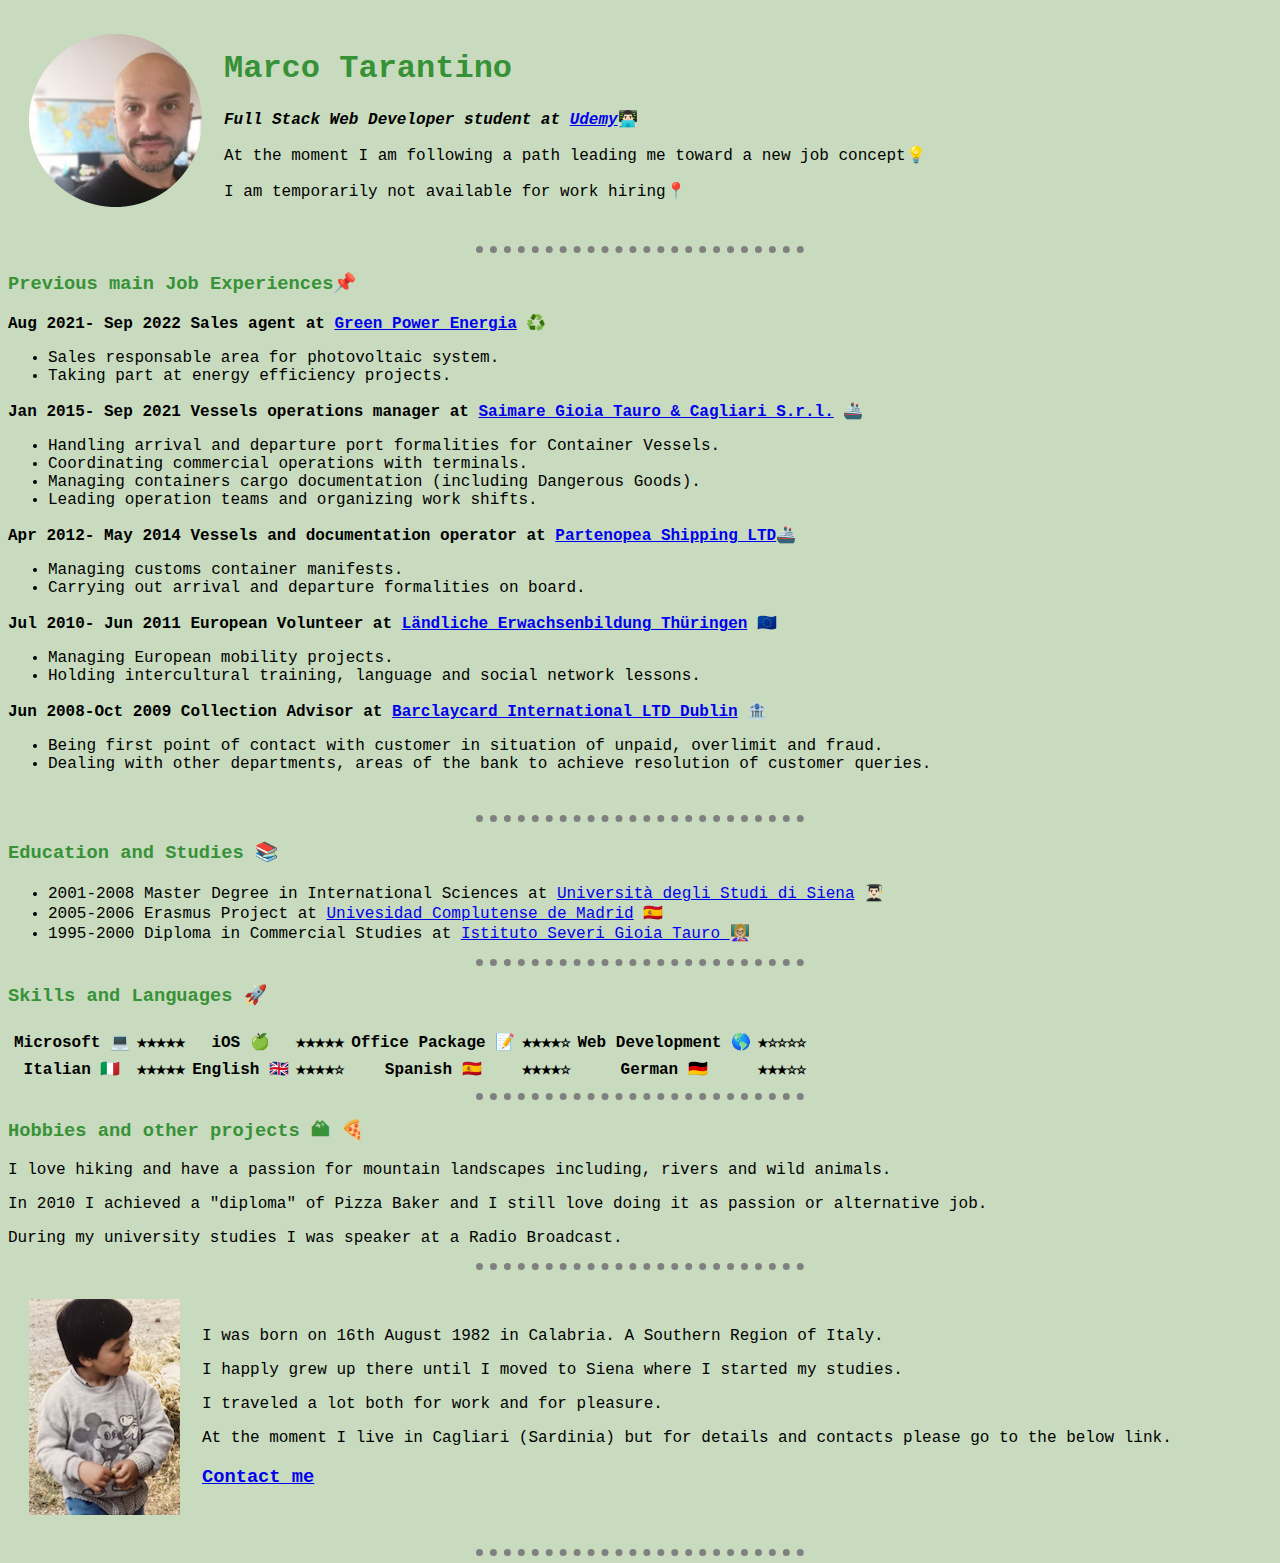
<file: index.html>
<!DOCTYPE html>
<html lang="en" dir="ltr">

<head>
<title>👽 Marco Tarantino online CV EN</title>

<link rel="stylesheet" href="css/styles.css">

</head>

<body>


  <table cellSpacing="20">
    <tr>
      <td><img src="marco-modified.png" alt="marco tarantino web developer student"></td>

      <td>
        <h1>Marco Tarantino</h1>
        <p><em><strong>Full Stack Web Developer student at <a href="www.udemy.com">Udemy</a></strong></em>👨🏻‍💻</p>
        <p>At the moment I am following a path leading me toward a new job concept💡</p>
        <p>I am temporarily not available for work hiring📍</p>
      </td>
    </tr>

  </table>
  <hr>
  <h3>Previous main Job Experiences📌</h3>
  <p><strong>Aug 2021- Sep 2022 Sales agent at <a href="https://www.greenpowerenergia.it/">Green Power Energia</a></strong> ♻️</p>
<ul>
  <li>Sales responsable area for photovoltaic system.</li>
  <li>Taking part at energy efficiency projects.</li>
</ul>
<p><strong>Jan 2015- Sep 2021 Vessels operations manager at <a href="https://www.saimare.com/societa/">Saimare Gioia Tauro & Cagliari S.r.l.</a> </strong>🚢</p>
<ul>
  <li>Handling arrival and departure port formalities for Container Vessels.</li>
  <li>Coordinating commercial operations with terminals.</li>
  <li>Managing containers cargo documentation (including Dangerous Goods).</li>
  <li>Leading operation teams and organizing work shifts.</li>
</ul>
<p><strong>Apr 2012- May 2014 Vessels and documentation operator at <a href="https://pslgroup.it/p/contatti.htm">Partenopea Shipping LTD</a></strong>🚢</p>
<ul>
  <li>Managing customs container manifests.</li>
  <li>Carrying out arrival and departure formalities on board.</li>
</ul>
<p><strong>Jul 2010- Jun 2011 European Volunteer at <a href="https://leb-th.de/">Ländliche Erwachsenbildung Thüringen</a></strong> 🇪🇺</p>
<ul>
  <li>Managing European mobility projects.</li>
  <li>Holding intercultural training, language and social network lessons.</li>
</ul>
<p><strong>Jun 2008-Oct 2009 Collection Advisor at <a href="https://international.barclays.com/">Barclaycard International LTD Dublin</a> 🏦</strong></p>
<ul>
  <li>Being first point of contact with customer in situation of unpaid, overlimit and fraud.</li>
  <li>Dealing with other departments, areas of the bank to achieve resolution of customer queries.</li>
</ul>
<br>
<hr>
<h3>Education and Studies 📚</h3>
<ul>
  <li>2001-2008 Master Degree in International Sciences at <a href="https://www.unisi.it/">Università degli Studi di Siena</a> 👨🏻‍🎓</li>
  <li>2005-2006 Erasmus Project at <a href="https://www.ucm.es/">Univesidad Complutense de Madrid</a> 🇪🇸</li>
  <li>1995-2000 Diploma in Commercial Studies at <a href="https://www.iisseveri.eu/">Istituto Severi Gioia Tauro </a> 👩🏼‍🏫</li>

</ul>
<hr>
<h3>Skills and Languages 🚀</h3>
<table cellSpacing ="5">
  <tr>
    <th>Microsoft 💻</th>
    <th>★★★★★</th>
    <th>iOS 🍏</th>
    <th>★★★★★</th>
    <th>Office Package 📝</th>
    <th>★★★★☆</th>
    <th>Web Development 🌎</th>
    <th>★☆☆☆☆</th>
  </tr>
  <tr>
    <th>Italian 🇮🇹</th>
    <th>★★★★★</th>
    <th>English 🇬🇧</th>
    <th>★★★★☆</th>
    <th>Spanish 🇪🇸</th>
    <th>★★★★☆</th>
    <th>German 🇩🇪</th>
    <th>★★★☆☆</th>
  </tr>
</table>
<hr>
<h3>Hobbies and other projects 🏔 🍕</h3>
<p class="p1">I love hiking and have a passion for mountain landscapes including, rivers and wild animals.</p>
<p class="p2">In 2010 I achieved a "diploma" of Pizza Baker and I still love doing it as passion or alternative job.</p>
<p class="p3">During my university studies I was speaker at a Radio Broadcast.</p>
<hr>
<table cellSpacing="20">
  <tr>
  <td><img src="bimbo.png" alt="bimbo"></td>
  <td>
    <p>I was born on 16th August 1982 in Calabria. A Southern Region of Italy.</p>
    <p>I happly grew up there until I moved to Siena where I started my studies.</p>
    <p>I traveled a lot both for work and for pleasure.</p>
    <p>At the moment I live in Cagliari (Sardinia) but for details and contacts please go to the below link.</p>
    <h3><a href="contact me.html">Contact me</a></h3>


  </td>
  </tr>

</table>
<hr>
</body>
</html>
</file>
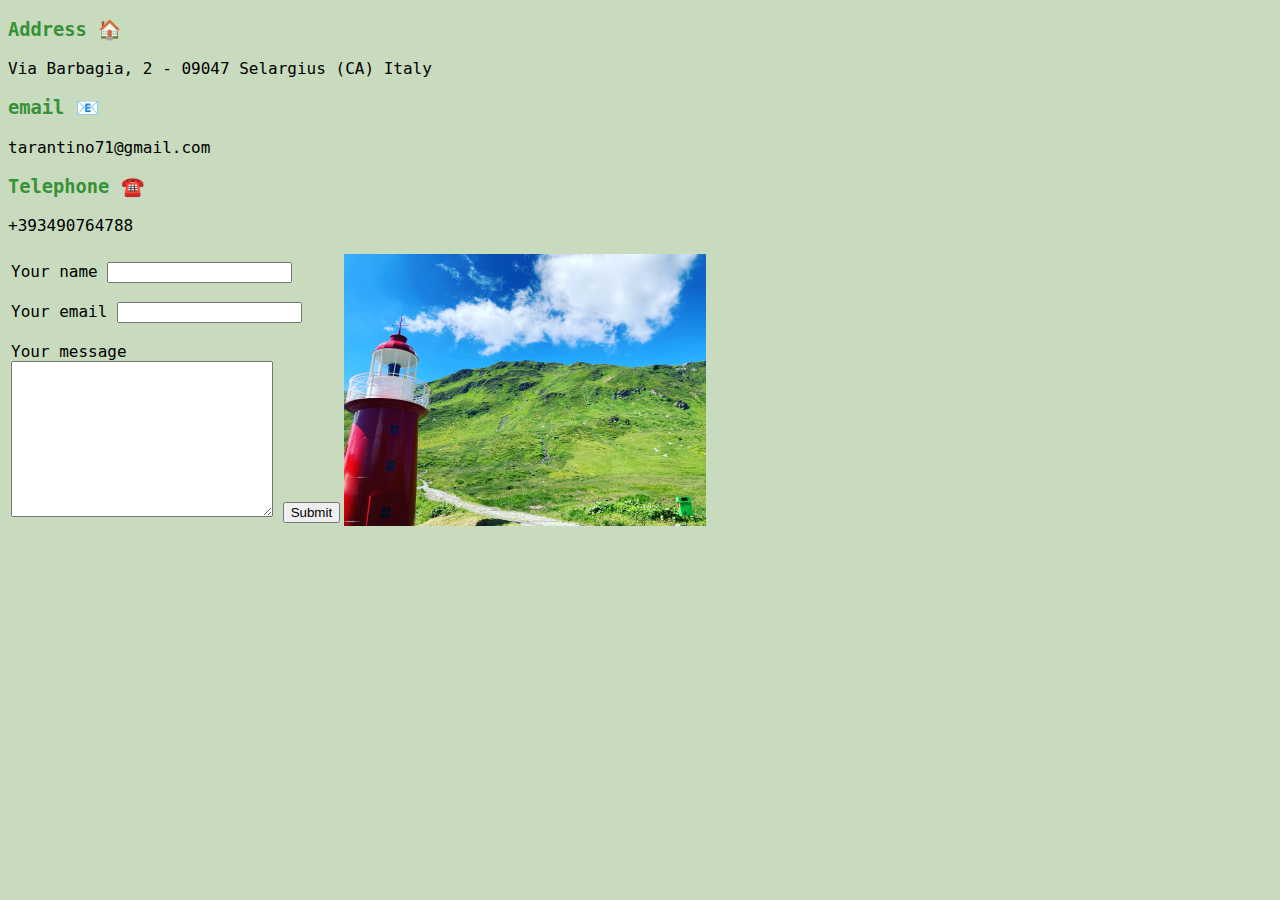
<file: contact me.html>
<!DOCTYPE html>
<html lang="en" dir="ltr">
<link rel="stylesheet" href="css/styles.css">

<head>
  <meta charset="utf-8">
  <title>Contacts</title>
</head>

<body>
  <h3><strong>Address 🏠</strong></h3>
  <p>Via Barbagia, 2 - 09047 Selargius (CA) Italy</p>
  <h3><strong>email 📧 </strong></h3>
  <p>tarantino71@gmail.com </p>
  <h3><strong>Telephone ☎️ </strong></h3>
  <p>+393490764788</p>

  <table cellSpacing cellSpacing="20">
    <tr>
      <td>
        <form action="mailto:tarantino71@gmail.com" method="post" enctype="text/plain">
          <label>Your name</label>
          <input type="text" name="Your name " value=""><br><br>
          <label>Your email</label>
          <input type="email" name="Your email " value=""><br><br>
          <label>Your message</label><br>
          <textarea name="Your message" rows="10" cols="30"></textarea>
          <input type="submit" name="">
        </form>
      </td>
      <td><img src="farol.png" alt="farol"></td>

    </tr>
  </table>
</body>

</html>
</file>
<file: css/styles.css>
body {
  background-color: #C8DBBE;
  font-family: monospace;
  font-size: 16px;
}


hr {
  border-top: 7px dotted grey;
  border-left-style: none;
  border-right-style: none;
  border-bottom: none;
  width: 26%;
}

h1, h3 {
  color: #379237;
}
</file>
